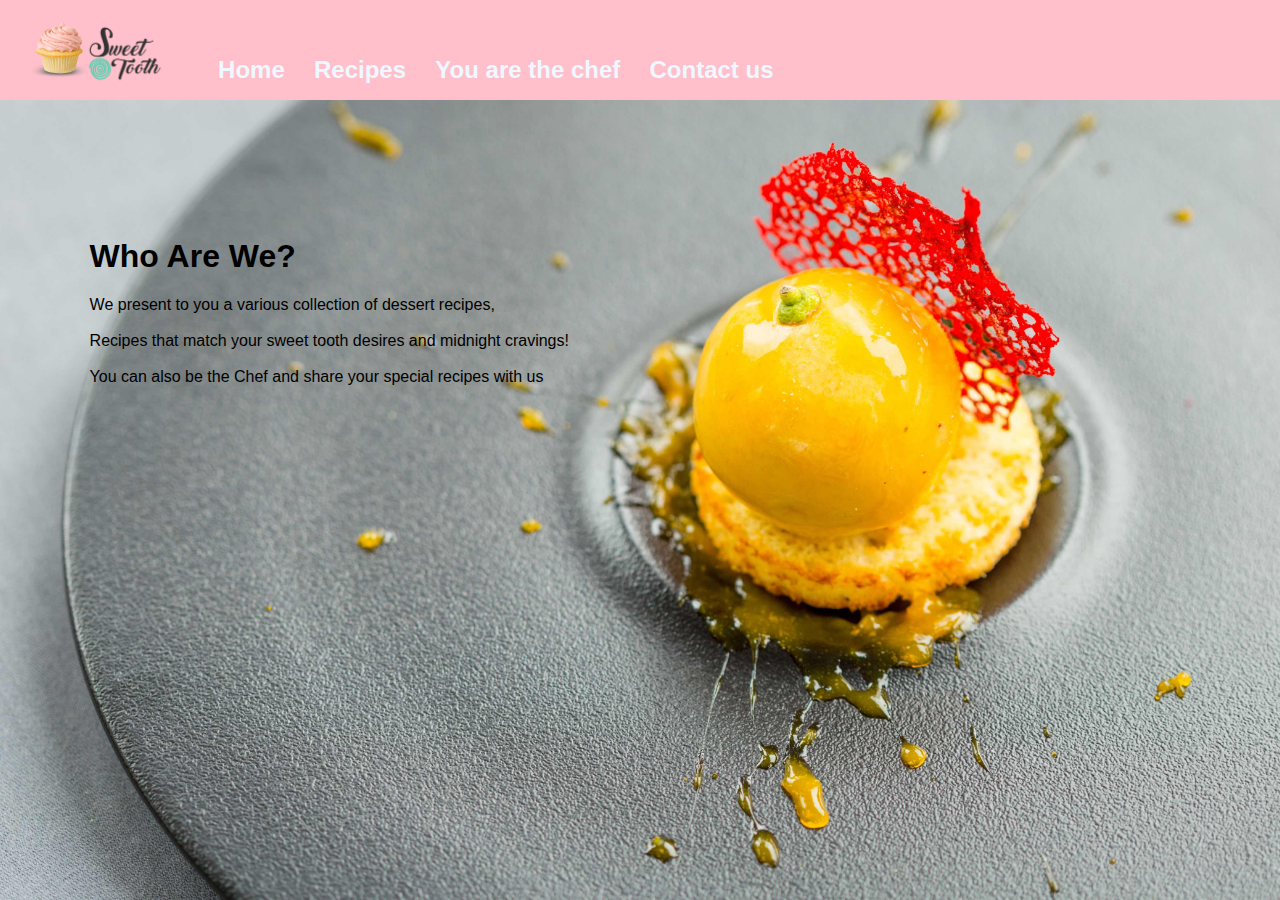
<file: index.html>
<!DOCTYPE html>
<html   lang="en">
<head>
    <meta charset="UTF-8">
    <meta name="viewport" content="width=device-width, initial-scale=1.0">
    <meta http-equiv="X-UA-Compatible" content="ie=edge">
    <link rel="stylesheet" href="style/index.css" type="text/css">
  
    <title>Sweet Tooth</title>
    <link rel="shortcut icon" href="images/menu-img.png" type="image/x-icon" />
</head>
<body class="index-page">
  
   <nav   >
    <ul class="bazooka-back" >
        <li><img class="menu-img" alt="menu-cupcack" src="images/menu-img.png"><img class="sweetooth" src="images/sweet-tooth.png"></li>
      <li><a class="menu-headers-text" href="/"><b>Home</b></a></li>
      <li><a class="menu-headers-text" href="recipes.html"><b>Recipes</b></a></li>
 
      <li><a class="menu-headers-text" href="youarechef.html"><b>You are the chef</b></a></li>
      <li><a class="menu-headers-text" href="contact.html"><b>Contact us</b></a></li>
    </ul>
  </nav>
  <div class="First-Page">
      <div class="Page-main">
            <h1>Who Are We?</h1>
            <p>
                We present to you a various collection of dessert recipes, 
                <br>
                <br>
                Recipes that match your sweet tooth desires and midnight cravings!
                <br>
                <br>
                You can also be the Chef and share your special recipes with us

            </p>
            
      </div>
     
  </div>
  

</body>
</html>
</file>
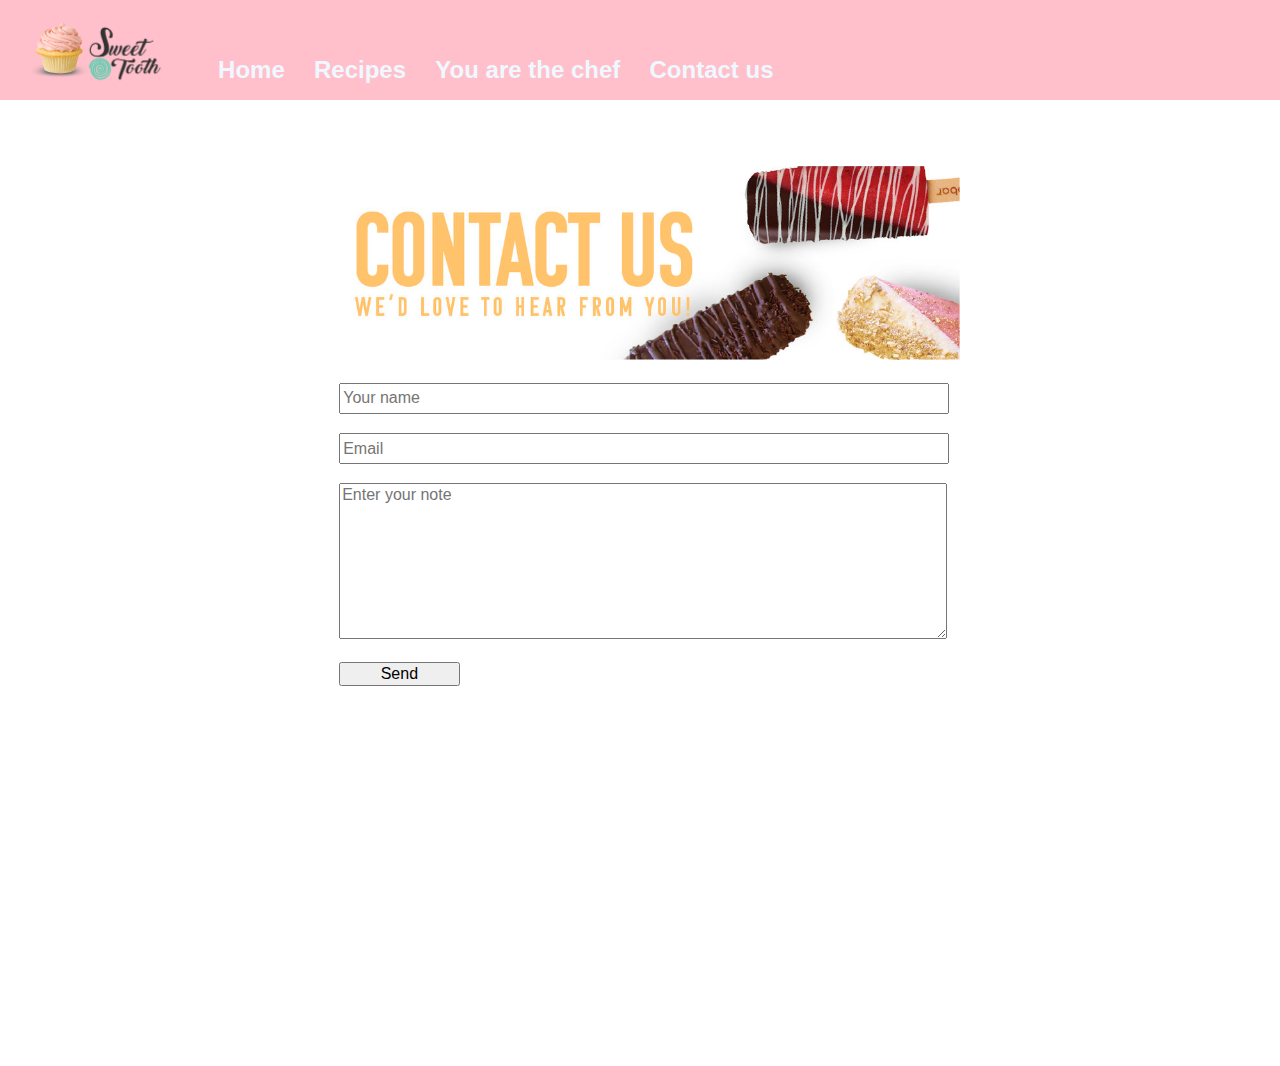
<file: contact.html>
<!DOCTYPE html>
<html lang="en">

<head>
    <meta charset="UTF-8">
    <meta name="viewport" content="width=device-width, initial-scale=1.0">
    <meta http-equiv="X-UA-Compatible" content="ie=edge">
    <link rel="stylesheet" href="style/index.css" type="text/css">
    
    <title>Sweet Tooth</title>
    <link rel="shortcut icon" href="images/menu-img.png" type="image/x-icon" />
</head>

<body>

        <nav >
                <ul class="bazooka-back" >
                    <li><img class="menu-img" alt="menu-cupcack" src="images/menu-img.png"><img class="sweetooth" src="images/sweet-tooth.png"></li>
                  <li><a class="menu-headers-text" href="/"><b>Home</b></a></li>
                  <li><a class="menu-headers-text" href="recipes.html"><b>Recipes</b></a></li>
                  
                  <li><a class="menu-headers-text" href="youarechef.html"><b>You are the chef</b></a></li>
                  <li><a class="menu-headers-text" href="contact.html"><b>Contact us</b></a></li>
                </ul>
              </nav>
    

        <div class="space-form contact-form-space contact-form-space-mobile">
                <div >
                        <img class="main-page-img" src="images/contact_us.jpg">
                    </div>
            <form action="http://127.0.0.1:8081/contact_us" method="POST">
                <div class="form-group">

                    <input type="text" name="user[name]" placeholder="Your name">
                </div>

                <div class="form-group">

                    <input type="mail" name="user[email]" placeholder="Email">
                </div>
                                            
                
                <div class="form-group">

                    <textarea name="user[note]" placeholder="Enter your note"></textarea>
                </div>
                <div class="form-group">
                        <button class="btn-form" type="submit">Send</button>
                    </div>
               

            </form>
        </div>
       

     
    


</body>

</html>
</file>
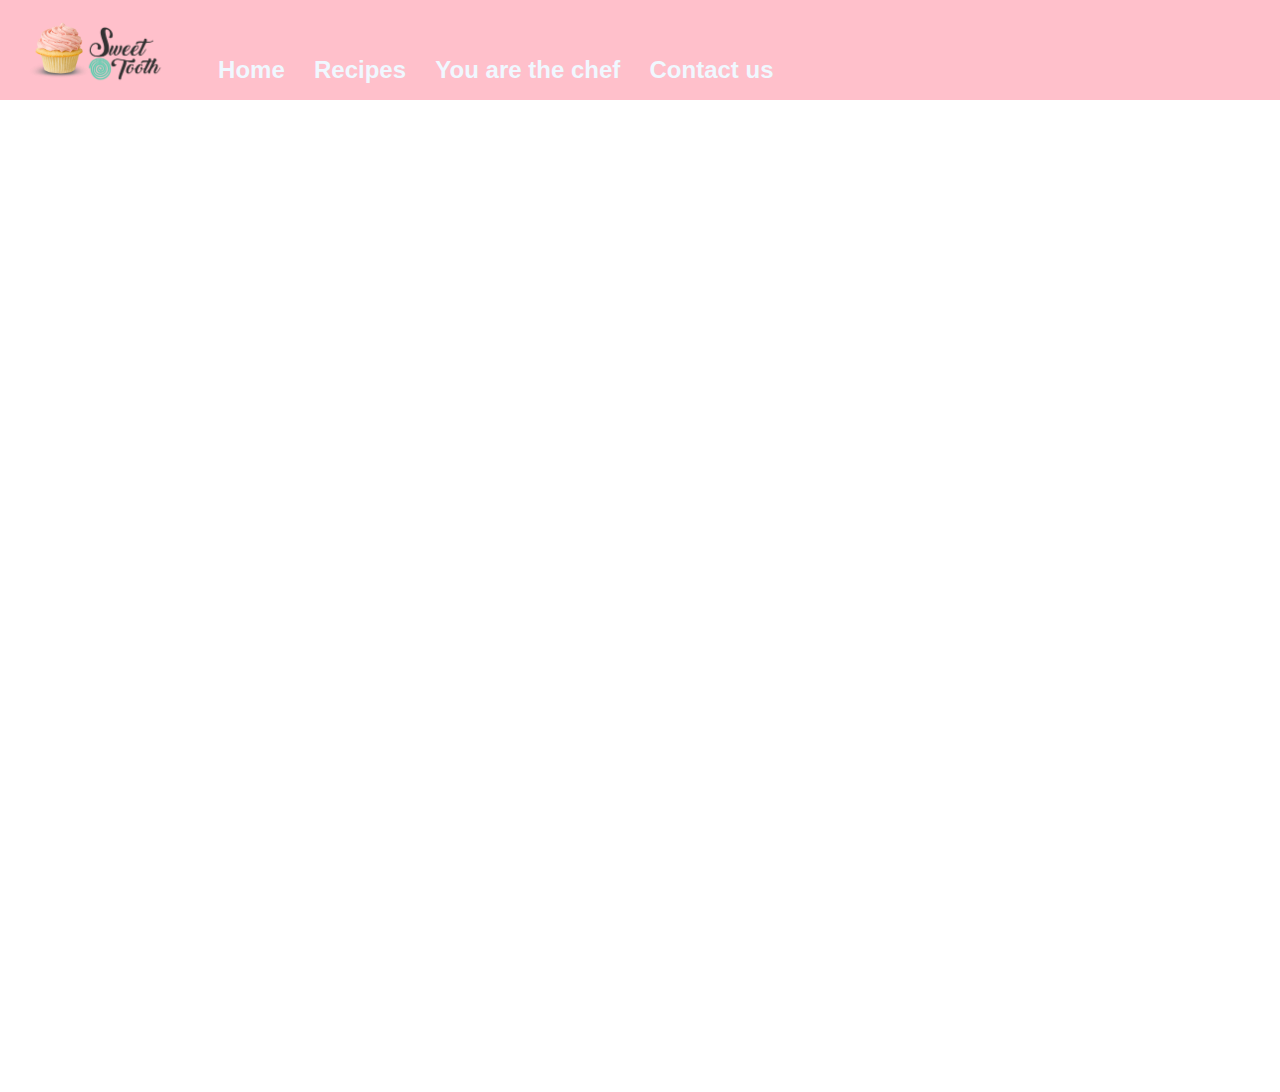
<file: recipes.html>
<!DOCTYPE html>
<html lang="en">

<head>
  <meta charset="UTF-8">
  <meta name="viewport" content="width=device-width, initial-scale=1.0">
  <meta http-equiv="X-UA-Compatible" content="ie=edge">
  <link rel="stylesheet" href="style/index.css" type="text/css">

  <title>Sweet Tooth</title>
  <link rel="shortcut icon" href="images/menu-img.png" type="image/x-icon" />
</head>

<body>

  <nav>
    <ul class="bazooka-back">
      <li><img class="menu-img" alt="menu-cupcack" src="images/menu-img.png"><img class="sweetooth" src="images/sweet-tooth.png"></li>
      <li><a class="menu-headers-text" href="/"><b>Home</b></a></li>
      <li><a class="menu-headers-text" href="recipes.html"><b>Recipes</b></a></li>

      <li><a class="menu-headers-text" href="youarechef.html"><b>You are the chef</b></a></li>
      <li><a class="menu-headers-text" href="contact.html"><b>Contact us</b></a></li>
    </ul>
  </nav>


  <div id="news" class="all-recipes-space">
    <h2 id="msg"></h2>
  </div>

  <script type="text/javascript">
getRecipes();


/*this function fetches all recipes from DB and displays them */
function getRecipes(){

    /* ajax call to get recipes from DB*/
    let xhr = new XMLHttpRequest();
    xhr.open('GET', 'http://127.0.0.1:8081/get_recipes');
    xhr.addEventListener('load', function (result) {

      let response = xhr.response;
      response = JSON.parse(response);

      /*if there are no recipes in the DB yet, insert all recipes from JSON file*/
      if (response.length == 0) {
        /*first, display a suitable message (will be deleted later)*/
         msg = document.getElementById("msg");
        msg.innerHTML = ("<b>Oops..!<br>No recipes yet... Be the first to add one and click <a class='go-to-yourechef' href='/youarechef.html'>here</a></b>");
        
        /*ajax call to insert recipes from JSON document*/
        let xhr = new XMLHttpRequest();
        xhr.open('POST', 'http://127.0.0.1:8081/insert_doc');
        xhr.addEventListener('load', function (result) {

          let response = xhr.response;
          console.log(response);
         
        });
        xhr.send();
        /*reload the page*/
        window.location.reload();
       
      } else { /* if DB is not empty*/
        /*delete message of empty DB, if existed*/
        msg = document.getElementById("msg");
        msg.innerHTML = "";
        /*loop over all resulted recipes*/
        for (var i = 0; i < response.length; i++) {
          var res = response[i];

          /*for each recipe create a card with the image in the back ground and some info in the card*/
          var div = document.createElement("div");
          div.classList.add("card");
          div.style.backgroundImage = "url('" + res.photo_link + "')";
          div.style.backgroundPosition = "center";
          div.style.backgroundRepeat = "no-repeat";
          div.style.backgroundSize = "cover";
          div.id = String(res._id);

          news.appendChild(div);

          var block = document.createElement("div");
          block.classList.add("text-block");

          div.appendChild(block);

          var h3 = document.createElement("h4");
          h3.innerHTML = res.name;
          block.appendChild(h3);
          var likes = document.createElement("p");
          likes.innerHTML = res.likes + " Likes";
          likes.classList.add("likes");
          block.appendChild(likes);

        }
        /*for each recipe card, bind the reipe with an onlick event function that will redirect to the recipe page*/
        var classname = document.querySelectorAll(".card");
        for (var i = 0; i < classname.length; i++) {
          console.log(classname[i].id);
          classname[i].addEventListener('click', go.bind(this, classname[i].id), false);
        }
      }
    });

    xhr.send();

  }

  /*this function redirects users to the the desired recipe page*/
    function go(id) {
      window.location = ("/single_recipe.html?id=" + id);
    }



  </script>


</body>

</html>
</file>
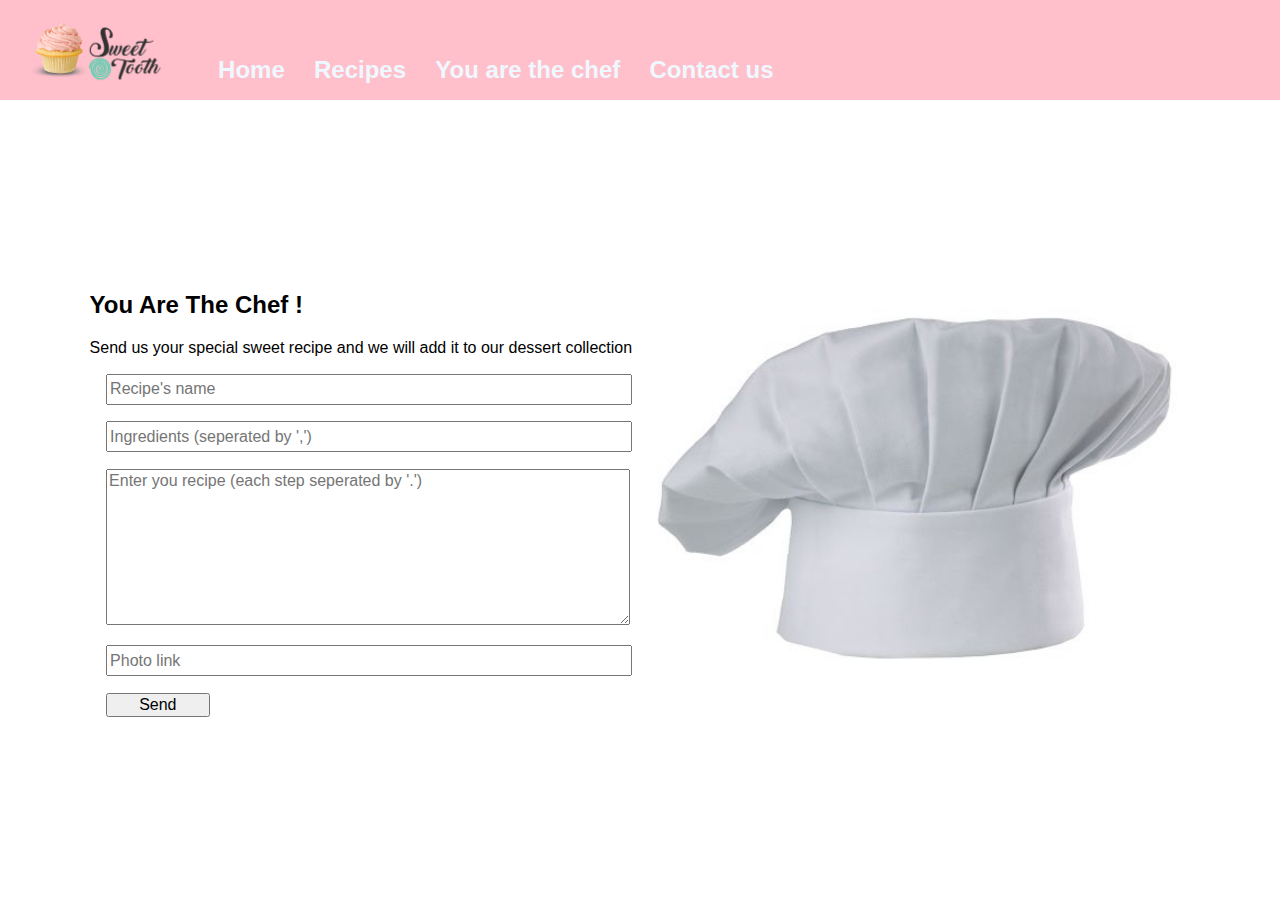
<file: youarechef.html>
<!DOCTYPE html>
<html lang="en">

<head>
    <meta charset="UTF-8">
    <meta name="viewport" content="width=device-width, initial-scale=1.0">
    <meta http-equiv="X-UA-Compatible" content="ie=edge">
    <link rel="stylesheet" href="style/index.css" type="text/css">
    
    <title>Sweet Tooth</title>
    <link rel="shortcut icon" href="images/menu-img.png" type="image/x-icon" />
</head>

<body>

        <nav   >
                <ul class="bazooka-back" >
                    <li><img class="menu-img" alt="menu-cupcack" src="images/menu-img.png"><img class="sweetooth" src="images/sweet-tooth.png"></li>
                  <li><a class="menu-headers-text" href="/"><b>Home</b></a></li>
                  <li><a class="menu-headers-text" href="recipes.html"><b>Recipes</b></a></li>
              
                  <li><a class="menu-headers-text" href="youarechef.html"><b>You are the chef</b></a></li>
                  <li><a class="menu-headers-text" href="contact.html"><b>Contact us</b></a></li>
                </ul>
              </nav>
    <div class="First-Page">

        <div class="space-form Page-main">
            <h2>You Are The Chef !</h2>
            <p>Send us your special sweet recipe and we will add it to our dessert collection</p>
            <form action="http://127.0.0.1:8081/form" method="POST">
              
                <div class="form-group">

                    <input type="text" required name="user[recipe_name]" placeholder="Recipe's name">
                </div>
                <div class="form-group">

                    <input type="text" required name="user[ingredients]" placeholder="Ingredients (seperated by ',')" >
                </div>
                               
                
                <div class="form-group">

                    <textarea required name="user[steps]" placeholder="Enter you recipe (each step seperated by '.')"></textarea>
                </div>
                <div class="form-group">

                    <input required type="text" name="user[photo]" placeholder="Photo link">
                </div>
                <div class="form-group">
                    <button class="btn-form" type="submit">Send</button>
                </div>

            </form>
        </div>
        <div class="Page-aside">
            <img class="main-page-img" src="images/chef-hat.jpg">
        </div>

    </div>



</body>

</html>
</file>
<file: style/index.css>
@import 'config.css';
@import 'base/normalize.css';


@import 'utils/text.css';
@import 'utils/layout.css';
@import 'utils/blocks.css';
@import 'utils/space.css';

@import 'components/page.css';
@import 'components/button.css';
@import 'components/form.css';
@import 'components/menu.css';
@import 'components/image.css';

@import 'themes/bazooka.css';
</file>
